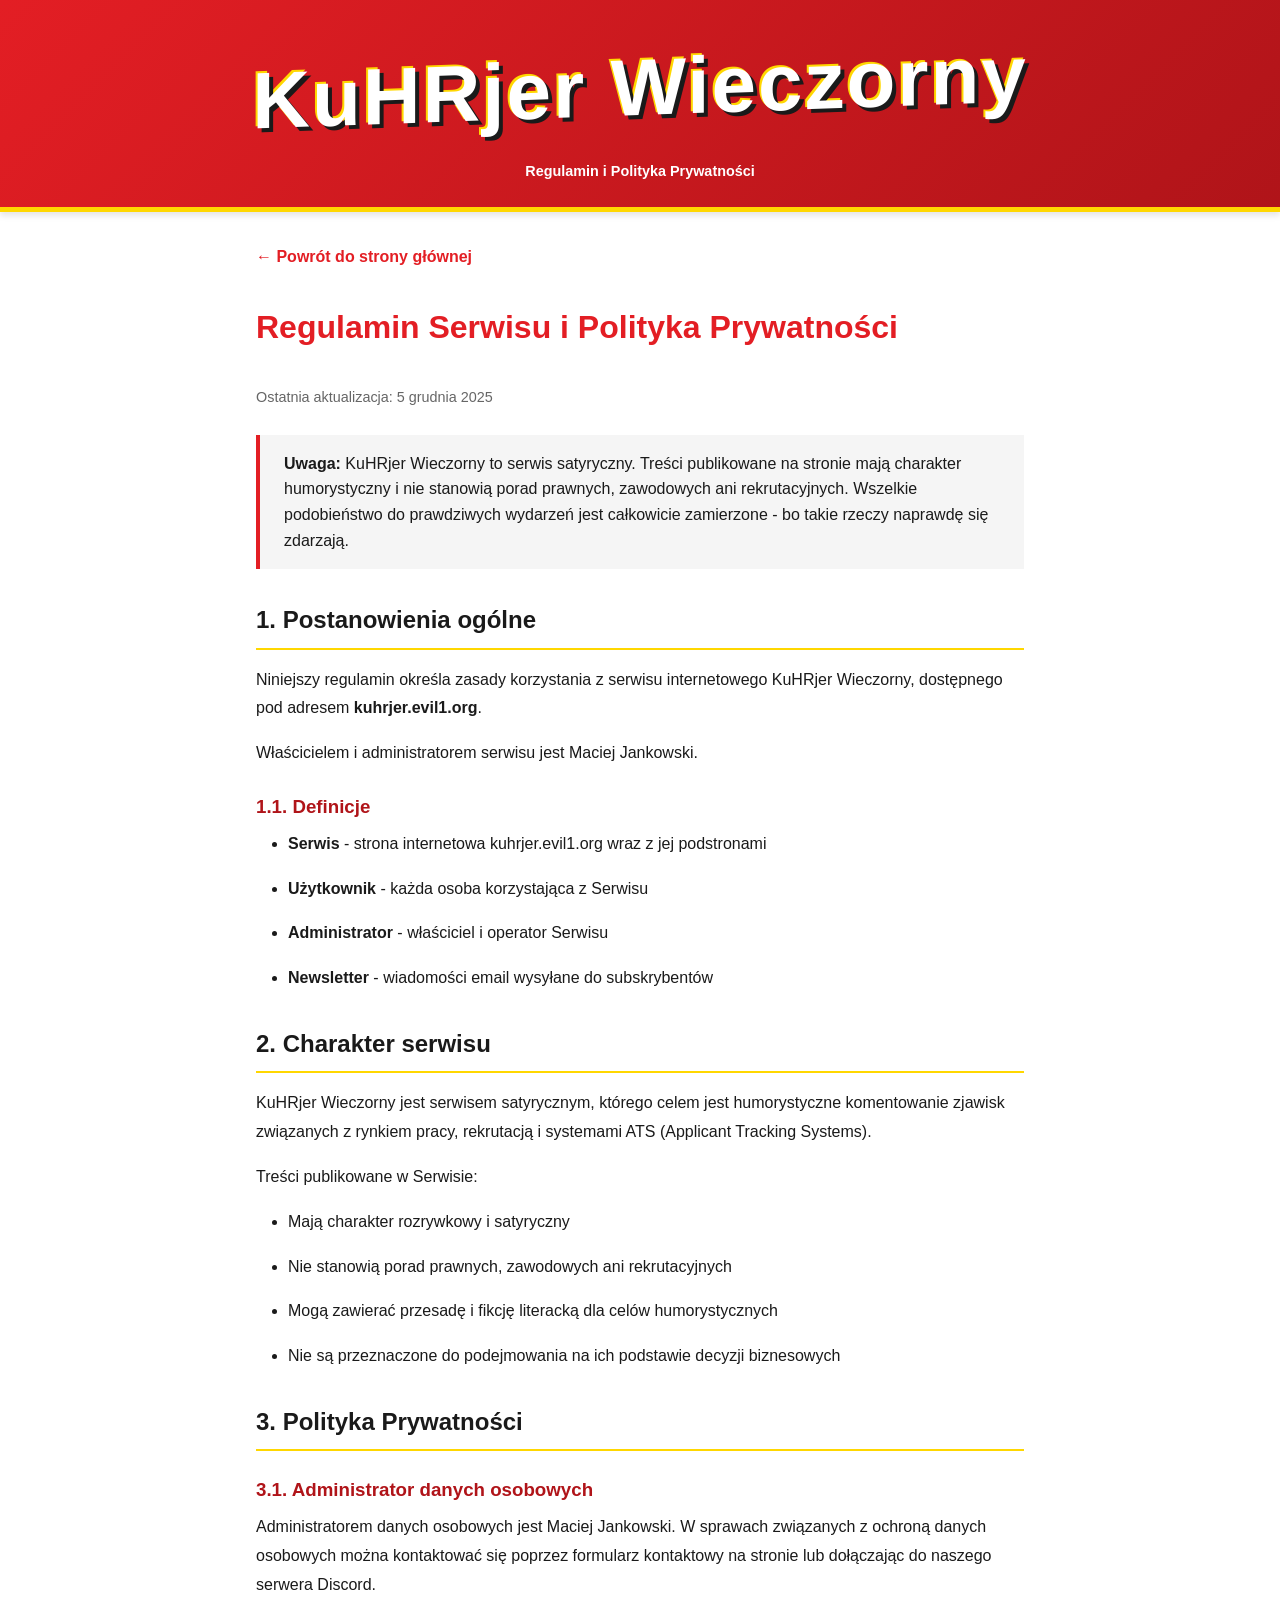
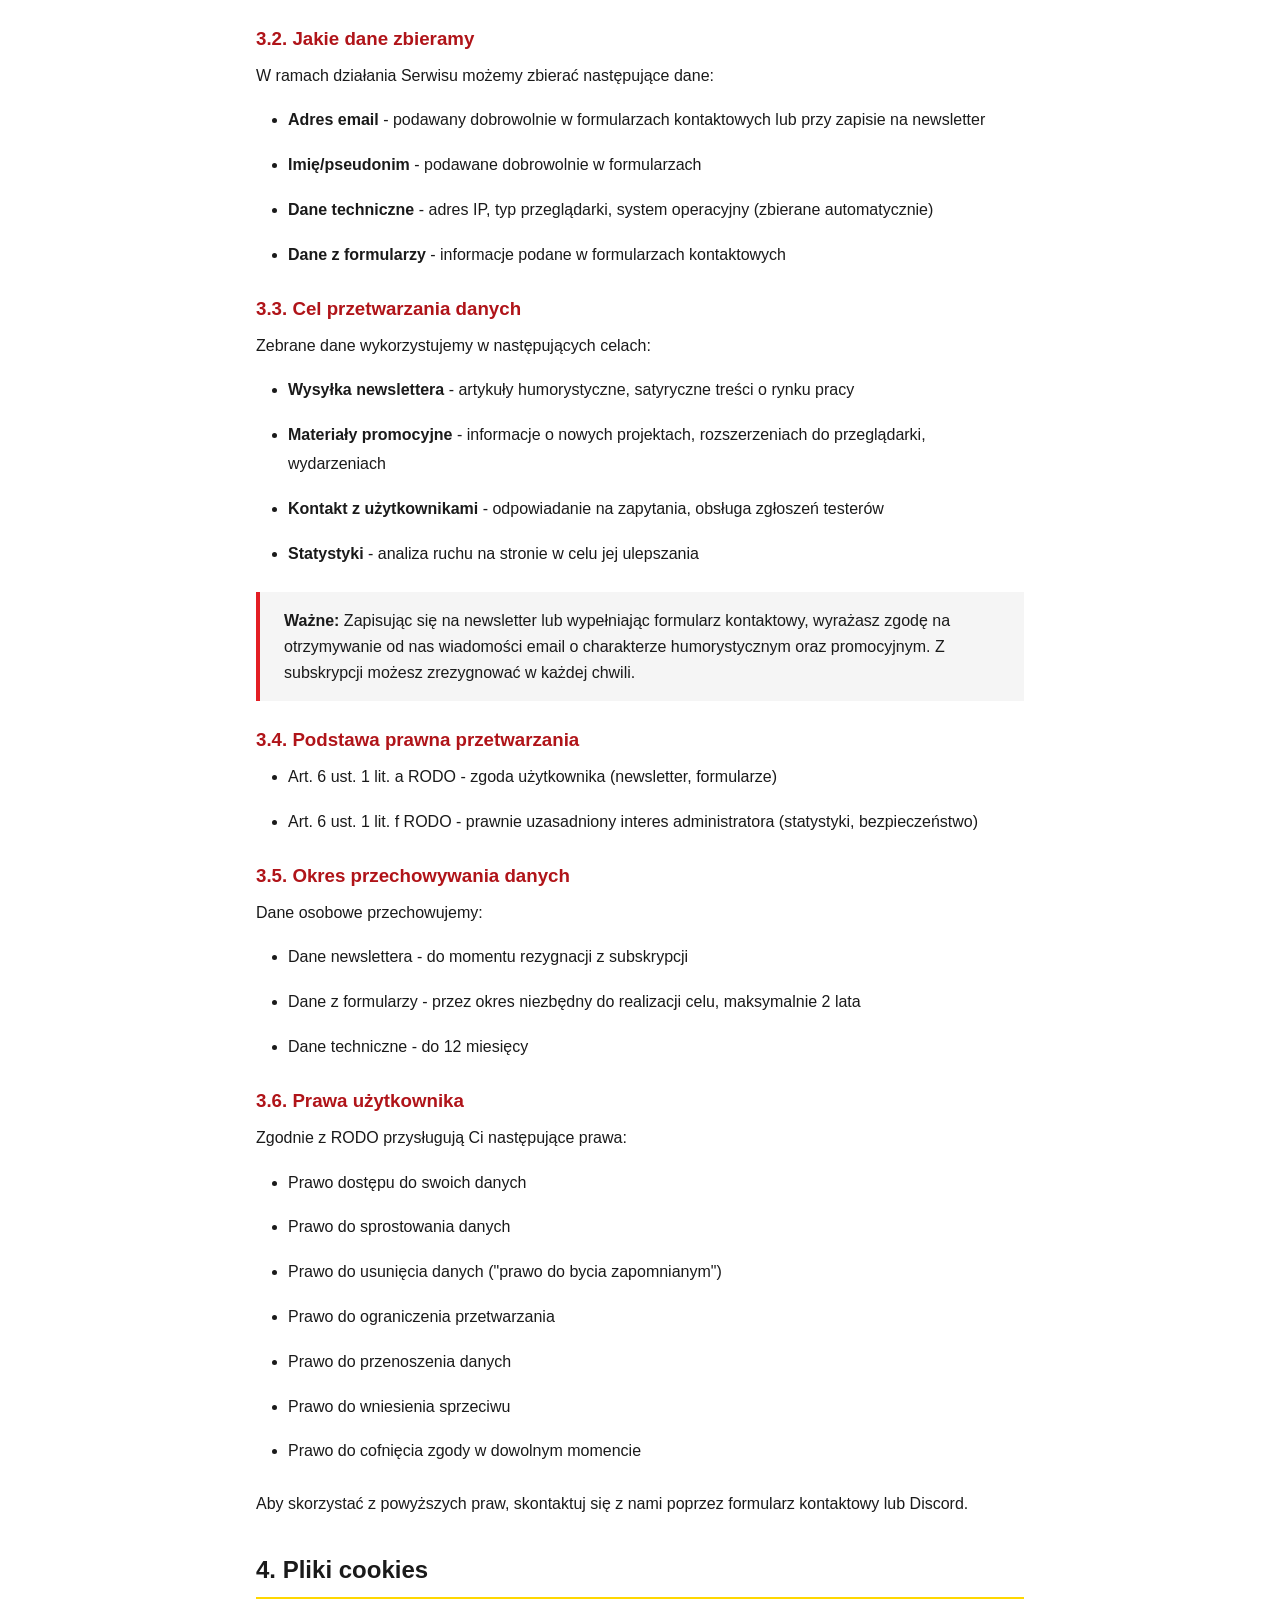
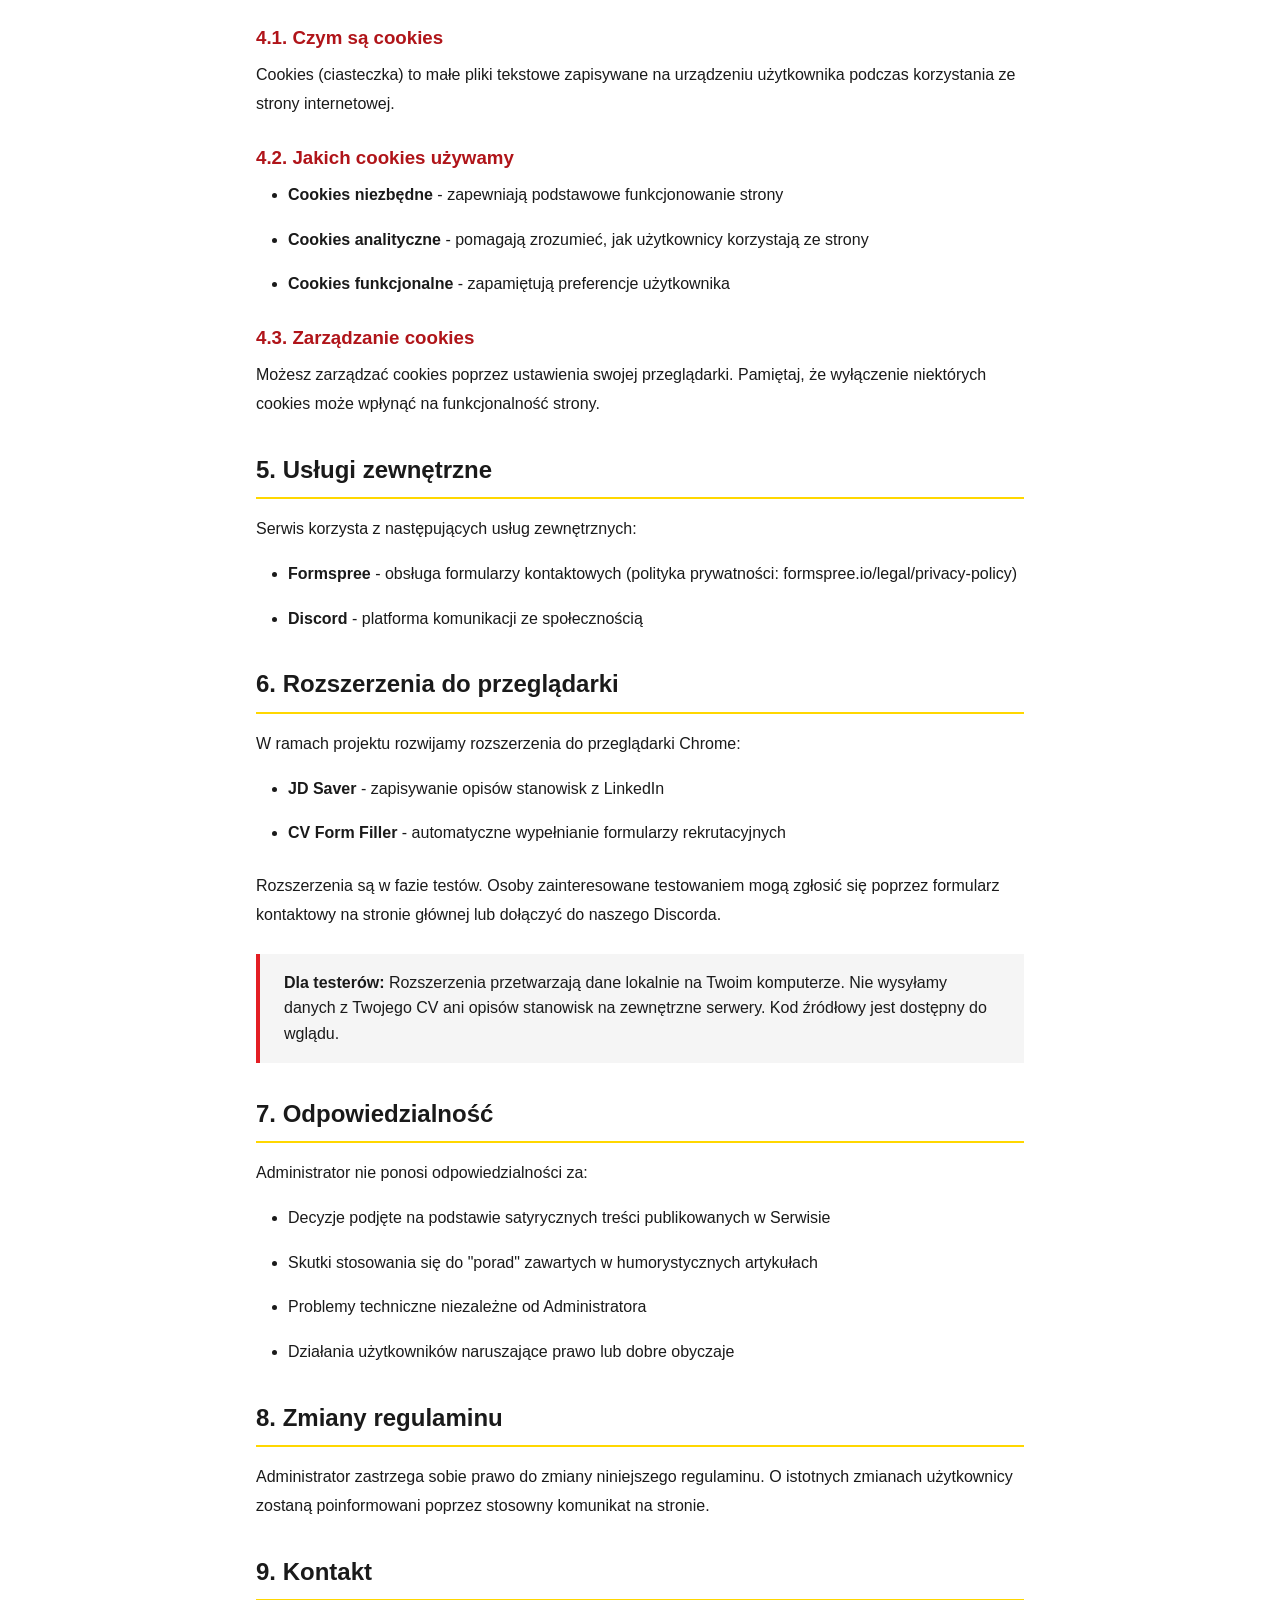
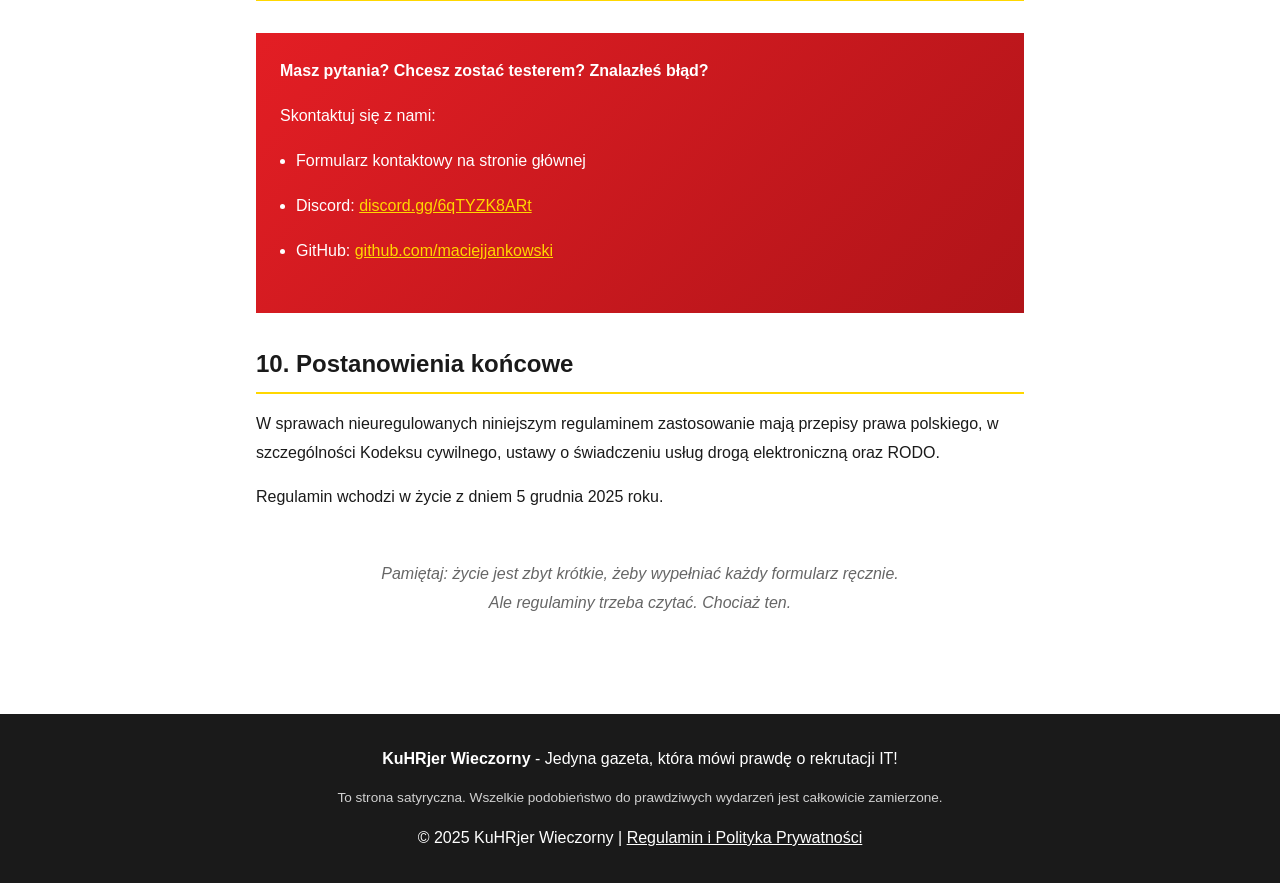
<file: regulamin.html>
<!DOCTYPE html>
<html lang="pl">
<head>
    <meta charset="UTF-8">
    <meta name="viewport" content="width=device-width, initial-scale=1.0">
    <title>Regulamin i Polityka Prywatności - KuHRjer Wieczorny</title>
    <meta name="description" content="Regulamin serwisu KuHRjer Wieczorny oraz polityka prywatności i informacje o przetwarzaniu danych osobowych.">
    <link rel="stylesheet" href="style.css">
    <style>
        .legal-page {
            max-width: 800px;
            margin: 0 auto;
            padding: 2rem 1rem;
        }
        .legal-page h1 {
            font-family: 'Arial Black', sans-serif;
            color: var(--tabloid-red);
            margin-bottom: 2rem;
        }
        .legal-page h2 {
            font-family: 'Arial Black', sans-serif;
            color: var(--tabloid-black);
            margin: 2rem 0 1rem;
            padding-bottom: 0.5rem;
            border-bottom: 2px solid var(--tabloid-yellow);
        }
        .legal-page h3 {
            color: var(--tabloid-dark-red);
            margin: 1.5rem 0 0.5rem;
        }
        .legal-page p, .legal-page li {
            line-height: 1.8;
            margin-bottom: 1rem;
        }
        .legal-page ul {
            margin-left: 2rem;
            margin-bottom: 1.5rem;
        }
        .legal-page .highlight-box {
            background: var(--tabloid-gray);
            border-left: 4px solid var(--tabloid-red);
            padding: 1rem 1.5rem;
            margin: 1.5rem 0;
        }
        .legal-page .contact-info {
            background: linear-gradient(135deg, var(--tabloid-red) 0%, var(--tabloid-dark-red) 100%);
            color: white;
            padding: 1.5rem;
            margin: 2rem 0;
        }
        .legal-page .contact-info a {
            color: var(--tabloid-yellow);
        }
        .last-updated {
            color: #666;
            font-size: 0.9rem;
            margin-bottom: 2rem;
        }
    </style>
</head>
<body>
    <!-- Masthead -->
    <header class="masthead">
        <h1 class="logo"><a href="/">KuHRjer Wieczorny</a></h1>
        <div class="edition-info">Regulamin i Polityka Prywatności</div>
    </header>

    <main class="legal-page">
        <a href="/" class="back-link">&larr; Powrót do strony głównej</a>

        <h1>Regulamin Serwisu i Polityka Prywatności</h1>
        <p class="last-updated">Ostatnia aktualizacja: 5 grudnia 2025</p>

        <div class="highlight-box">
            <strong>Uwaga:</strong> KuHRjer Wieczorny to serwis satyryczny. Treści publikowane na stronie mają charakter
            humorystyczny i nie stanowią porad prawnych, zawodowych ani rekrutacyjnych. Wszelkie podobieństwo
            do prawdziwych wydarzeń jest całkowicie zamierzone - bo takie rzeczy naprawdę się zdarzają.
        </div>

        <h2>1. Postanowienia ogólne</h2>

        <p>Niniejszy regulamin określa zasady korzystania z serwisu internetowego KuHRjer Wieczorny,
        dostępnego pod adresem <strong>kuhrjer.evil1.org</strong>.</p>

        <p>Właścicielem i administratorem serwisu jest Maciej Jankowski.</p>

        <h3>1.1. Definicje</h3>
        <ul>
            <li><strong>Serwis</strong> - strona internetowa kuhrjer.evil1.org wraz z jej podstronami</li>
            <li><strong>Użytkownik</strong> - każda osoba korzystająca z Serwisu</li>
            <li><strong>Administrator</strong> - właściciel i operator Serwisu</li>
            <li><strong>Newsletter</strong> - wiadomości email wysyłane do subskrybentów</li>
        </ul>

        <h2>2. Charakter serwisu</h2>

        <p>KuHRjer Wieczorny jest serwisem satyrycznym, którego celem jest humorystyczne komentowanie
        zjawisk związanych z rynkiem pracy, rekrutacją i systemami ATS (Applicant Tracking Systems).</p>

        <p>Treści publikowane w Serwisie:</p>
        <ul>
            <li>Mają charakter rozrywkowy i satyryczny</li>
            <li>Nie stanowią porad prawnych, zawodowych ani rekrutacyjnych</li>
            <li>Mogą zawierać przesadę i fikcję literacką dla celów humorystycznych</li>
            <li>Nie są przeznaczone do podejmowania na ich podstawie decyzji biznesowych</li>
        </ul>

        <h2>3. Polityka Prywatności</h2>

        <h3>3.1. Administrator danych osobowych</h3>
        <p>Administratorem danych osobowych jest Maciej Jankowski. W sprawach związanych z ochroną
        danych osobowych można kontaktować się poprzez formularz kontaktowy na stronie lub
        dołączając do naszego serwera Discord.</p>

        <h3>3.2. Jakie dane zbieramy</h3>
        <p>W ramach działania Serwisu możemy zbierać następujące dane:</p>
        <ul>
            <li><strong>Adres email</strong> - podawany dobrowolnie w formularzach kontaktowych lub przy zapisie na newsletter</li>
            <li><strong>Imię/pseudonim</strong> - podawane dobrowolnie w formularzach</li>
            <li><strong>Dane techniczne</strong> - adres IP, typ przeglądarki, system operacyjny (zbierane automatycznie)</li>
            <li><strong>Dane z formularzy</strong> - informacje podane w formularzach kontaktowych</li>
        </ul>

        <h3>3.3. Cel przetwarzania danych</h3>
        <p>Zebrane dane wykorzystujemy w następujących celach:</p>
        <ul>
            <li><strong>Wysyłka newslettera</strong> - artykuły humorystyczne, satyryczne treści o rynku pracy</li>
            <li><strong>Materiały promocyjne</strong> - informacje o nowych projektach, rozszerzeniach do przeglądarki, wydarzeniach</li>
            <li><strong>Kontakt z użytkownikami</strong> - odpowiadanie na zapytania, obsługa zgłoszeń testerów</li>
            <li><strong>Statystyki</strong> - analiza ruchu na stronie w celu jej ulepszania</li>
        </ul>

        <div class="highlight-box">
            <strong>Ważne:</strong> Zapisując się na newsletter lub wypełniając formularz kontaktowy, wyrażasz zgodę
            na otrzymywanie od nas wiadomości email o charakterze humorystycznym oraz promocyjnym.
            Z subskrypcji możesz zrezygnować w każdej chwili.
        </div>

        <h3>3.4. Podstawa prawna przetwarzania</h3>
        <ul>
            <li>Art. 6 ust. 1 lit. a RODO - zgoda użytkownika (newsletter, formularze)</li>
            <li>Art. 6 ust. 1 lit. f RODO - prawnie uzasadniony interes administratora (statystyki, bezpieczeństwo)</li>
        </ul>

        <h3>3.5. Okres przechowywania danych</h3>
        <p>Dane osobowe przechowujemy:</p>
        <ul>
            <li>Dane newslettera - do momentu rezygnacji z subskrypcji</li>
            <li>Dane z formularzy - przez okres niezbędny do realizacji celu, maksymalnie 2 lata</li>
            <li>Dane techniczne - do 12 miesięcy</li>
        </ul>

        <h3>3.6. Prawa użytkownika</h3>
        <p>Zgodnie z RODO przysługują Ci następujące prawa:</p>
        <ul>
            <li>Prawo dostępu do swoich danych</li>
            <li>Prawo do sprostowania danych</li>
            <li>Prawo do usunięcia danych ("prawo do bycia zapomnianym")</li>
            <li>Prawo do ograniczenia przetwarzania</li>
            <li>Prawo do przenoszenia danych</li>
            <li>Prawo do wniesienia sprzeciwu</li>
            <li>Prawo do cofnięcia zgody w dowolnym momencie</li>
        </ul>
        <p>Aby skorzystać z powyższych praw, skontaktuj się z nami poprzez formularz kontaktowy lub Discord.</p>

        <h2>4. Pliki cookies</h2>

        <h3>4.1. Czym są cookies</h3>
        <p>Cookies (ciasteczka) to małe pliki tekstowe zapisywane na urządzeniu użytkownika podczas
        korzystania ze strony internetowej.</p>

        <h3>4.2. Jakich cookies używamy</h3>
        <ul>
            <li><strong>Cookies niezbędne</strong> - zapewniają podstawowe funkcjonowanie strony</li>
            <li><strong>Cookies analityczne</strong> - pomagają zrozumieć, jak użytkownicy korzystają ze strony</li>
            <li><strong>Cookies funkcjonalne</strong> - zapamiętują preferencje użytkownika</li>
        </ul>

        <h3>4.3. Zarządzanie cookies</h3>
        <p>Możesz zarządzać cookies poprzez ustawienia swojej przeglądarki. Pamiętaj, że wyłączenie
        niektórych cookies może wpłynąć na funkcjonalność strony.</p>

        <h2>5. Usługi zewnętrzne</h2>

        <p>Serwis korzysta z następujących usług zewnętrznych:</p>
        <ul>
            <li><strong>Formspree</strong> - obsługa formularzy kontaktowych (polityka prywatności: formspree.io/legal/privacy-policy)</li>
            <li><strong>Discord</strong> - platforma komunikacji ze społecznością</li>
        </ul>

        <h2>6. Rozszerzenia do przeglądarki</h2>

        <p>W ramach projektu rozwijamy rozszerzenia do przeglądarki Chrome:</p>
        <ul>
            <li><strong>JD Saver</strong> - zapisywanie opisów stanowisk z LinkedIn</li>
            <li><strong>CV Form Filler</strong> - automatyczne wypełnianie formularzy rekrutacyjnych</li>
        </ul>

        <p>Rozszerzenia są w fazie testów. Osoby zainteresowane testowaniem mogą zgłosić się
        poprzez formularz kontaktowy na stronie głównej lub dołączyć do naszego Discorda.</p>

        <div class="highlight-box">
            <strong>Dla testerów:</strong> Rozszerzenia przetwarzają dane lokalnie na Twoim komputerze.
            Nie wysyłamy danych z Twojego CV ani opisów stanowisk na zewnętrzne serwery.
            Kod źródłowy jest dostępny do wglądu.
        </div>

        <h2>7. Odpowiedzialność</h2>

        <p>Administrator nie ponosi odpowiedzialności za:</p>
        <ul>
            <li>Decyzje podjęte na podstawie satyrycznych treści publikowanych w Serwisie</li>
            <li>Skutki stosowania się do "porad" zawartych w humorystycznych artykułach</li>
            <li>Problemy techniczne niezależne od Administratora</li>
            <li>Działania użytkowników naruszające prawo lub dobre obyczaje</li>
        </ul>

        <h2>8. Zmiany regulaminu</h2>

        <p>Administrator zastrzega sobie prawo do zmiany niniejszego regulaminu. O istotnych zmianach
        użytkownicy zostaną poinformowani poprzez stosowny komunikat na stronie.</p>

        <h2>9. Kontakt</h2>

        <div class="contact-info">
            <p><strong>Masz pytania? Chcesz zostać testerem? Znalazłeś błąd?</strong></p>
            <p>Skontaktuj się z nami:</p>
            <ul style="margin-left: 1rem;">
                <li>Formularz kontaktowy na stronie głównej</li>
                <li>Discord: <a href="https://discord.gg/6qTYZK8ARt">discord.gg/6qTYZK8ARt</a></li>
                <li>GitHub: <a href="https://github.com/maciejjankowski">github.com/maciejjankowski</a></li>
            </ul>
        </div>

        <h2>10. Postanowienia końcowe</h2>

        <p>W sprawach nieuregulowanych niniejszym regulaminem zastosowanie mają przepisy prawa polskiego,
        w szczególności Kodeksu cywilnego, ustawy o świadczeniu usług drogą elektroniczną oraz RODO.</p>

        <p>Regulamin wchodzi w życie z dniem 5 grudnia 2025 roku.</p>

        <p style="margin-top: 3rem; text-align: center; color: #666; font-style: italic;">
            Pamiętaj: życie jest zbyt krótkie, żeby wypełniać każdy formularz ręcznie.<br>
            Ale regulaminy trzeba czytać. Chociaż ten.
        </p>
    </main>

    <!-- Footer -->
    <footer class="footer">
        <div class="container">
            <p><strong>KuHRjer Wieczorny</strong> - Jedyna gazeta, która mówi prawdę o rekrutacji IT!</p>
            <p class="footer-disclaimer">
                To strona satyryczna. Wszelkie podobieństwo do prawdziwych wydarzeń jest całkowicie zamierzone.
            </p>
            <p class="mt-1">
                &copy; 2025 KuHRjer Wieczorny | <a href="/regulamin.html" style="color:#fff;">Regulamin i Polityka Prywatności</a>
            </p>
        </div>
    </footer>
</body>
</html>
</file>
<file: style.css>
/* KuHRjer Wieczorny - Tabloid Style */

:root {
    --tabloid-red: #E31E24;
    --tabloid-yellow: #FFD700;
    --tabloid-black: #1a1a1a;
    --tabloid-gray: #f5f5f5;
    --tabloid-dark-red: #b01419;
}

* {
    margin: 0;
    padding: 0;
    box-sizing: border-box;
}

body {
    font-family: Arial, sans-serif;
    background: #fff;
    color: var(--tabloid-black);
    line-height: 1.6;
}

/* Masthead */
.masthead {
    background: linear-gradient(135deg, var(--tabloid-red) 0%, var(--tabloid-dark-red) 100%);
    padding: 1.5rem 1rem;
    text-align: center;
    border-bottom: 5px solid var(--tabloid-yellow);
    box-shadow: 0 4px 6px rgba(0,0,0,0.1);
}

.logo {
    font-family: Impact, 'Arial Black', sans-serif;
    font-size: clamp(2.5rem, 8vw, 5rem);
    color: white;
    text-shadow: 4px 4px 0 var(--tabloid-black),
                 -2px -2px 0 var(--tabloid-yellow);
    letter-spacing: 2px;
    margin: 0;
    transform: skewY(-2deg);
}

.logo a {
    color: inherit;
    text-decoration: none;
}

.edition-info {
    color: white;
    font-size: 0.9rem;
    margin-top: 0.5rem;
    font-weight: bold;
}

/* Container */
.container {
    max-width: 1400px;
    margin: 0 auto;
    padding: 0 1rem;
}

/* Front Page Grid */
.front-page {
    display: grid;
    grid-template-columns: 2fr 1fr;
    gap: 2rem;
    padding: 2rem 0;
}

/* Hero Story */
.hero-story {
    background: white;
    border: 3px solid var(--tabloid-black);
    position: relative;
    overflow: hidden;
    text-decoration: none;
    color: inherit;
    display: block;
    transition: box-shadow 0.2s;
}

.hero-story:hover {
    box-shadow: -8px 8px 0 var(--tabloid-yellow);
}

.hero-image {
    width: 100%;
    height: auto;
    display: block;
    border-bottom: 3px solid var(--tabloid-red);
}

.hero-content {
    padding: 1.5rem;
}

.headline-main {
    font-family: 'Arial Black', sans-serif;
    font-size: clamp(1.5rem, 4vw, 2.8rem);
    line-height: 1.1;
    text-transform: uppercase;
    margin: 1rem 0;
    color: var(--tabloid-black);
}

.headline-main-red {
    color: var(--tabloid-red);
}

.lead {
    font-size: 1.1rem;
    margin: 1rem 0;
    font-weight: bold;
}

/* Badges */
.badge {
    background: var(--tabloid-yellow);
    color: var(--tabloid-black);
    padding: 0.4rem 1rem;
    font-weight: bold;
    font-size: 0.85rem;
    text-transform: uppercase;
    display: inline-block;
    transform: rotate(-2deg);
    box-shadow: 2px 2px 0 rgba(0,0,0,0.2);
    border: 2px solid var(--tabloid-black);
    margin: 0.5rem 0;
}

.badge-red {
    background: var(--tabloid-red);
    color: white;
}

/* Article Cards */
.article-card {
    background: white;
    border: 2px solid var(--tabloid-black);
    padding: 1rem;
    margin-bottom: 1.5rem;
    transition: transform 0.2s;
    cursor: pointer;
}

.article-card:hover {
    transform: translateX(5px);
    box-shadow: -5px 5px 0 var(--tabloid-yellow);
}

.article-card.breaking {
    border-color: var(--tabloid-red);
    border-width: 3px;
    background: #fff9f0;
}

.headline {
    font-family: 'Arial Black', sans-serif;
    font-size: 1.2rem;
    line-height: 1.2;
    text-transform: uppercase;
    margin-bottom: 0.5rem;
    color: var(--tabloid-black);
}

.article-card.breaking .headline {
    color: var(--tabloid-red);
}

.article-lead {
    font-size: 0.95rem;
    color: #444;
    margin-top: 0.5rem;
}

.read-more {
    display: inline-block;
    margin-top: 0.75rem;
    color: var(--tabloid-red);
    font-weight: bold;
    font-size: 0.9rem;
    text-decoration: none;
}

.read-more:hover {
    text-decoration: underline;
}

/* Sidebar */
.sidebar-stories {
    background: var(--tabloid-gray);
    padding: 1.5rem;
    border: 3px solid var(--tabloid-black);
}

.sidebar-title {
    font-family: 'Arial Black', sans-serif;
    font-size: 1.5rem;
    text-transform: uppercase;
    margin-bottom: 1rem;
    color: var(--tabloid-red);
    border-bottom: 3px solid var(--tabloid-black);
    padding-bottom: 0.5rem;
}

/* Secondary Stories */
.secondary-stories {
    grid-column: 1 / 3;
    display: grid;
    grid-template-columns: repeat(3, 1fr);
    gap: 1.5rem;
    margin-top: 2rem;
}

/* Footer */
.footer {
    background: var(--tabloid-black);
    color: white;
    padding: 2rem 0;
    margin-top: 3rem;
    text-align: center;
}

.footer-disclaimer {
    font-size: 0.85rem;
    opacity: 0.8;
    margin-top: 1rem;
}

/* Breaking News Ticker */
.breaking-ticker {
    background: var(--tabloid-red);
    color: white;
    padding: 0.5rem 0;
    overflow: hidden;
}

.ticker-content {
    display: flex;
    animation: scroll 30s linear infinite;
    white-space: nowrap;
}

.ticker-item {
    padding: 0 2rem;
    font-weight: bold;
}

@keyframes scroll {
    0% { transform: translateX(100%); }
    100% { transform: translateX(-100%); }
}

/* Responsive - Tablet */
@media (max-width: 968px) {
    .front-page {
        grid-template-columns: 1fr;
    }

    .secondary-stories {
        grid-column: 1;
        grid-template-columns: repeat(2, 1fr);
    }

    .sidebar-stories {
        order: -1;
    }
}

/* Responsive - Mobile */
@media (max-width: 600px) {
    .secondary-stories {
        grid-template-columns: 1fr;
    }
}

/* Utility Classes */
.text-center { text-align: center; }
.mt-1 { margin-top: 1rem; }
.mb-1 { margin-bottom: 1rem; }

/* =====================================================
   PAYWALL OVERLAY - The Nightmare Form
   ===================================================== */

.paywall-overlay {
    display: none;
    position: fixed;
    top: 0;
    left: 0;
    width: 100%;
    height: 100%;
    background: rgba(0,0,0,0.95);
    z-index: 10000;
    overflow-y: auto;
}

.paywall-overlay.active {
    display: flex;
    align-items: flex-start;
    justify-content: center;
    padding: 2rem;
}

.paywall-container {
    background: white;
    max-width: 600px;
    width: 100%;
    padding: 2rem;
    position: relative;
    margin-top: 2rem;
    border: 5px solid var(--tabloid-red);
    box-shadow: 0 0 50px rgba(227, 30, 36, 0.5);
}

.paywall-close {
    position: absolute;
    top: 10px;
    right: 10px;
    background: #ccc;
    border: none;
    width: 30px;
    height: 30px;
    font-size: 20px;
    cursor: pointer;
    border-radius: 50%;
    opacity: 0.3;
    transition: all 0.3s;
}

.paywall-close:hover {
    opacity: 0.5;
    transform: rotate(90deg) scale(0.8);
}

.paywall-title {
    font-family: 'Arial Black', sans-serif;
    font-size: 1.5rem;
    color: var(--tabloid-red);
    text-align: center;
    margin-bottom: 1rem;
    text-transform: uppercase;
}

.paywall-subtitle {
    text-align: center;
    margin-bottom: 2rem;
    font-size: 0.9rem;
    color: #666;
}

.form-section {
    margin-bottom: 1.5rem;
    padding: 1rem;
    background: var(--tabloid-gray);
    border-left: 4px solid var(--tabloid-red);
}

.form-section-title {
    font-weight: bold;
    margin-bottom: 1rem;
    color: var(--tabloid-dark-red);
    text-transform: uppercase;
    font-size: 0.85rem;
}

.form-group {
    margin-bottom: 1rem;
}

.form-group label {
    display: block;
    margin-bottom: 0.3rem;
    font-size: 0.85rem;
    font-weight: bold;
}

.form-group label .required {
    color: var(--tabloid-red);
}

.form-group input,
.form-group select,
.form-group textarea {
    width: 100%;
    padding: 0.6rem;
    border: 2px solid #ddd;
    font-size: 0.9rem;
}

.form-group input:focus,
.form-group select:focus,
.form-group textarea:focus {
    outline: none;
    border-color: var(--tabloid-red);
}

.form-group .hint {
    font-size: 0.75rem;
    color: #888;
    margin-top: 0.25rem;
}

.form-row {
    display: grid;
    grid-template-columns: 1fr 1fr;
    gap: 1rem;
}

.form-checkbox {
    display: flex;
    align-items: flex-start;
    gap: 0.5rem;
    margin: 0.5rem 0;
}

.form-checkbox input {
    width: auto;
    margin-top: 0.25rem;
}

.form-checkbox label {
    font-size: 0.8rem;
    font-weight: normal;
}

.error-message {
    background: #fee;
    border: 2px solid var(--tabloid-red);
    color: var(--tabloid-dark-red);
    padding: 1rem;
    margin: 1rem 0;
    font-weight: bold;
    display: none;
}

.error-message.show {
    display: block;
    animation: shake 0.5s;
}

@keyframes shake {
    0%, 100% { transform: translateX(0); }
    25% { transform: translateX(-10px); }
    75% { transform: translateX(10px); }
}

.submit-btn {
    width: 100%;
    padding: 1rem;
    background: var(--tabloid-red);
    color: white;
    border: none;
    font-size: 1.1rem;
    font-weight: bold;
    text-transform: uppercase;
    cursor: pointer;
    margin-top: 1rem;
}

.submit-btn:hover {
    background: var(--tabloid-dark-red);
}

.submit-btn:disabled {
    background: #ccc;
    cursor: not-allowed;
}

.loading-spinner {
    display: none;
    text-align: center;
    padding: 2rem;
}

.loading-spinner.show {
    display: block;
}

.spinner {
    border: 4px solid #f3f3f3;
    border-top: 4px solid var(--tabloid-red);
    border-radius: 50%;
    width: 40px;
    height: 40px;
    animation: spin 1s linear infinite;
    margin: 0 auto 1rem;
}

@keyframes spin {
    0% { transform: rotate(0deg); }
    100% { transform: rotate(360deg); }
}

.captcha-box {
    background: #f9f9f9;
    border: 1px solid #ddd;
    padding: 1rem;
    text-align: center;
    margin: 1rem 0;
}

.captcha-image {
    font-family: monospace;
    font-size: 1.5rem;
    letter-spacing: 0.5rem;
    background: linear-gradient(45deg, #eee, #fff, #eee);
    padding: 0.5rem 1rem;
    margin-bottom: 0.5rem;
    display: inline-block;
    text-decoration: line-through;
    transform: skewX(-5deg);
}

.step-indicator {
    display: flex;
    justify-content: center;
    gap: 0.5rem;
    margin-bottom: 1.5rem;
}

.step {
    width: 30px;
    height: 30px;
    border-radius: 50%;
    background: #ddd;
    display: flex;
    align-items: center;
    justify-content: center;
    font-weight: bold;
    font-size: 0.8rem;
}

.step.active {
    background: var(--tabloid-red);
    color: white;
}

.step.completed {
    background: var(--tabloid-yellow);
}

/* =====================================================
   SINGLE ARTICLE PAGE
   ===================================================== */

.article-page {
    max-width: 800px;
    margin: 0 auto;
    padding: 2rem 1rem;
}

.article-page .badge {
    margin-bottom: 1rem;
}

.article-page .headline-main {
    font-size: clamp(1.8rem, 5vw, 3rem);
    margin-bottom: 1.5rem;
}

.article-meta {
    color: #666;
    font-size: 0.9rem;
    margin-bottom: 2rem;
    padding-bottom: 1rem;
    border-bottom: 2px solid var(--tabloid-yellow);
}

.article-body {
    font-size: 1.1rem;
    line-height: 1.8;
}

.article-body p {
    margin-bottom: 1.5rem;
}

.article-body h2 {
    font-family: 'Arial Black', sans-serif;
    color: var(--tabloid-red);
    margin: 2rem 0 1rem;
    text-transform: uppercase;
}

.article-body blockquote {
    background: var(--tabloid-gray);
    border-left: 4px solid var(--tabloid-red);
    padding: 1rem 1.5rem;
    margin: 1.5rem 0;
    font-style: italic;
}

.article-body .highlight {
    background: var(--tabloid-yellow);
    padding: 0.2rem 0.4rem;
    font-weight: bold;
}

.article-body ul {
    margin: 1rem 0 1.5rem 2rem;
}

.article-body li {
    margin-bottom: 0.5rem;
}

.back-link {
    display: inline-block;
    margin-bottom: 2rem;
    color: var(--tabloid-red);
    text-decoration: none;
    font-weight: bold;
}

.back-link:hover {
    text-decoration: underline;
}

.article-cta {
    background: linear-gradient(135deg, var(--tabloid-red) 0%, var(--tabloid-dark-red) 100%);
    color: white;
    padding: 2rem;
    text-align: center;
    margin: 2rem 0;
    border: 3px solid var(--tabloid-black);
}

.article-cta h3 {
    font-family: 'Arial Black', sans-serif;
    margin-bottom: 1rem;
}

.article-cta a {
    display: inline-block;
    background: var(--tabloid-yellow);
    color: var(--tabloid-black);
    padding: 0.75rem 2rem;
    text-decoration: none;
    font-weight: bold;
    margin-top: 1rem;
}

.article-cta a:hover {
    transform: scale(1.05);
}

.share-section {
    margin-top: 3rem;
    padding-top: 2rem;
    border-top: 2px solid #ddd;
    text-align: center;
}

.share-section h4 {
    margin-bottom: 1rem;
}

.share-buttons {
    display: flex;
    justify-content: center;
    gap: 1rem;
}

.share-btn {
    padding: 0.5rem 1rem;
    background: var(--tabloid-black);
    color: white;
    text-decoration: none;
    font-size: 0.9rem;
}

.share-btn:hover {
    background: var(--tabloid-red);
}

/* =====================================================
   TESTERS SECTION
   ===================================================== */

.testers-section {
    background: var(--tabloid-gray);
    padding: 3rem 0;
    margin-top: 2rem;
    border-top: 5px solid var(--tabloid-yellow);
}

.testers-title {
    font-family: 'Arial Black', sans-serif;
    font-size: 2rem;
    color: var(--tabloid-red);
    text-align: center;
    text-transform: uppercase;
    margin-bottom: 1rem;
}

.testers-description {
    text-align: center;
    max-width: 600px;
    margin: 0 auto 2rem;
    font-size: 1.1rem;
}

.extensions-list {
    display: grid;
    grid-template-columns: repeat(auto-fit, minmax(280px, 1fr));
    gap: 1.5rem;
    margin-bottom: 2rem;
}

.extension-card {
    background: white;
    border: 3px solid var(--tabloid-black);
    padding: 1.5rem;
    transition: transform 0.2s;
}

.extension-card:hover {
    transform: translateY(-5px);
    box-shadow: 0 5px 0 var(--tabloid-yellow);
}

.extension-card h3 {
    font-family: 'Arial Black', sans-serif;
    color: var(--tabloid-red);
    margin-bottom: 0.5rem;
}

.tester-form-container {
    background: white;
    border: 3px solid var(--tabloid-black);
    padding: 2rem;
    max-width: 600px;
    margin: 0 auto 2rem;
}

.tester-form-container h3 {
    font-family: 'Arial Black', sans-serif;
    color: var(--tabloid-black);
    margin-bottom: 1.5rem;
    text-align: center;
}

.tester-form-row {
    display: grid;
    grid-template-columns: 1fr 1fr;
    gap: 1rem;
}

@media (max-width: 500px) {
    .tester-form-row {
        grid-template-columns: 1fr;
    }
}

.checkbox-group {
    display: flex;
    flex-direction: column;
    gap: 0.5rem;
    margin-top: 0.5rem;
}

.checkbox-label {
    display: flex;
    align-items: center;
    gap: 0.5rem;
    font-weight: normal;
    cursor: pointer;
}

.checkbox-label input {
    width: auto;
}

.tester-submit-btn {
    width: 100%;
    padding: 1rem;
    background: var(--tabloid-red);
    color: white;
    border: none;
    font-size: 1.1rem;
    font-weight: bold;
    cursor: pointer;
    margin-top: 1rem;
    transition: background 0.2s;
}

.tester-submit-btn:hover {
    background: var(--tabloid-dark-red);
}

.discord-section {
    text-align: center;
    padding: 2rem;
    background: linear-gradient(135deg, #5865F2 0%, #4752C4 100%);
    color: white;
    max-width: 600px;
    margin: 0 auto;
    border: 3px solid var(--tabloid-black);
}

.discord-section h3 {
    font-family: 'Arial Black', sans-serif;
    margin-bottom: 0.5rem;
}

.discord-btn {
    display: inline-block;
    background: white;
    color: #5865F2;
    padding: 0.75rem 2rem;
    text-decoration: none;
    font-weight: bold;
    margin-top: 1rem;
    border: 2px solid var(--tabloid-black);
    transition: transform 0.2s;
}

.discord-btn:hover {
    transform: scale(1.05);
}

/* =====================================================
   SPONSORED ARTICLE SECTION
   ===================================================== */

.sponsored-article {
    background: linear-gradient(180deg, #fff9e6 0%, #fff 100%);
    padding: 3rem 0;
    margin-top: 2rem;
    border-top: 5px solid var(--tabloid-yellow);
    border-bottom: 5px solid var(--tabloid-yellow);
}

.sponsored-header {
    display: flex;
    justify-content: space-between;
    align-items: center;
    margin-bottom: 2rem;
    padding-bottom: 1rem;
    border-bottom: 2px dashed #ccc;
}

.sponsored-badge {
    background: var(--tabloid-yellow);
    color: var(--tabloid-black);
    padding: 0.5rem 1rem;
    font-weight: bold;
    font-size: 0.9rem;
    text-transform: uppercase;
    border: 2px solid var(--tabloid-black);
}

.sponsored-disclaimer {
    color: #888;
    font-size: 0.8rem;
    font-style: italic;
}

.sponsored-content {
    max-width: 900px;
    margin: 0 auto;
}

.sponsored-title {
    font-family: 'Arial Black', sans-serif;
    font-size: clamp(1.5rem, 4vw, 2.2rem);
    color: var(--tabloid-black);
    margin-bottom: 1.5rem;
    line-height: 1.2;
}

.sponsored-lead {
    font-size: 1.15rem;
    line-height: 1.7;
    margin-bottom: 2rem;
}

.sponsored-products {
    display: grid;
    grid-template-columns: repeat(auto-fit, minmax(300px, 1fr));
    gap: 2rem;
    margin-bottom: 2rem;
}

.sponsored-product {
    background: white;
    border: 3px solid var(--tabloid-black);
    padding: 1.5rem;
    box-shadow: 5px 5px 0 var(--tabloid-yellow);
}

.sponsored-product h3 {
    font-family: 'Arial Black', sans-serif;
    font-size: 1.3rem;
    margin-bottom: 0.75rem;
    color: var(--tabloid-red);
}

.sponsored-product ul {
    margin: 1rem 0 0 1.5rem;
}

.sponsored-product li {
    margin-bottom: 0.5rem;
}

.sponsored-quote {
    background: var(--tabloid-gray);
    border-left: 5px solid var(--tabloid-red);
    padding: 1.5rem 2rem;
    margin: 2rem 0;
}

.sponsored-quote blockquote {
    font-size: 1.1rem;
    font-style: italic;
    margin-bottom: 0.5rem;
}

.sponsored-quote cite {
    color: #666;
    font-size: 0.9rem;
}

.sponsored-cta {
    background: white;
    border: 3px solid var(--tabloid-red);
    padding: 2rem;
    margin: 2rem 0;
}

.sponsored-cta h3 {
    font-family: 'Arial Black', sans-serif;
    color: var(--tabloid-red);
    margin-bottom: 1rem;
    text-align: center;
}

.sponsored-cta > p {
    text-align: center;
    margin-bottom: 1.5rem;
}

.sponsored-form-row {
    display: grid;
    grid-template-columns: 1fr 1fr;
    gap: 1rem;
}

@media (max-width: 500px) {
    .sponsored-form-row {
        grid-template-columns: 1fr;
    }
}

.sponsored-submit-btn {
    width: 100%;
    padding: 1rem;
    background: var(--tabloid-red);
    color: white;
    border: none;
    font-size: 1.1rem;
    font-weight: bold;
    cursor: pointer;
    margin-top: 1rem;
    transition: all 0.2s;
}

.sponsored-submit-btn:hover {
    background: var(--tabloid-dark-red);
    transform: scale(1.02);
}

.sponsored-privacy {
    text-align: center;
    font-size: 0.85rem;
    color: #666;
    margin-top: 1rem;
}

.sponsored-privacy a {
    color: var(--tabloid-red);
}

.sponsored-discord {
    text-align: center;
    padding: 1.5rem;
    background: linear-gradient(135deg, #5865F2 0%, #4752C4 100%);
    color: white;
    margin-top: 2rem;
    border: 3px solid var(--tabloid-black);
}

.sponsored-discord p {
    margin-bottom: 1rem;
}

/* =====================================================
   SPONSORED INLINE (after hero)
   ===================================================== */

/* Hero Column - contains hero story and sponsored */
.hero-column {
    display: flex;
    flex-direction: column;
}

.sponsored-inline {
    background: linear-gradient(135deg, #fff9e6 0%, #fff 100%);
    border: 3px solid var(--tabloid-yellow);
    padding: 1.5rem;
    margin-top: 1rem;
}

.sponsored-inline .sponsored-header {
    margin-bottom: 1rem;
    padding-bottom: 0;
    border-bottom: none;
}

.sponsored-title-small {
    font-family: 'Arial Black', sans-serif;
    font-size: 1.3rem;
    color: var(--tabloid-black);
    margin-bottom: 1rem;
}

.sponsored-products-inline {
    display: grid;
    grid-template-columns: 1fr 1fr;
    gap: 1rem;
    margin-bottom: 1rem;
}

@media (max-width: 600px) {
    .sponsored-products-inline {
        grid-template-columns: 1fr;
    }
    .sponsored-inline {
        grid-column: 1;
    }
}

.sponsored-product-small {
    background: white;
    border: 2px solid var(--tabloid-black);
    padding: 1rem;
    font-size: 0.95rem;
}

.sponsored-form-inline {
    background: white;
    border: 2px solid var(--tabloid-red);
    padding: 1rem;
    text-align: center;
}

.sponsored-form-inline p {
    margin-bottom: 0.75rem;
}

.inline-form {
    display: flex;
    gap: 0.5rem;
    justify-content: center;
    flex-wrap: wrap;
    margin-bottom: 0.75rem;
}

.inline-form input[type="email"] {
    padding: 0.6rem 1rem;
    border: 2px solid #ddd;
    font-size: 0.95rem;
    min-width: 200px;
}

.inline-form input[type="email"]:focus {
    outline: none;
    border-color: var(--tabloid-red);
}

.inline-form button {
    padding: 0.6rem 1.5rem;
    background: var(--tabloid-red);
    color: white;
    border: none;
    font-weight: bold;
    cursor: pointer;
    transition: background 0.2s;
}

.inline-form button:hover {
    background: var(--tabloid-dark-red);
}

.discord-link-small {
    display: inline-block;
    color: #5865F2;
    font-weight: bold;
    font-size: 0.9rem;
    text-decoration: none;
}

.discord-link-small:hover {
    text-decoration: underline;
}
</file>
